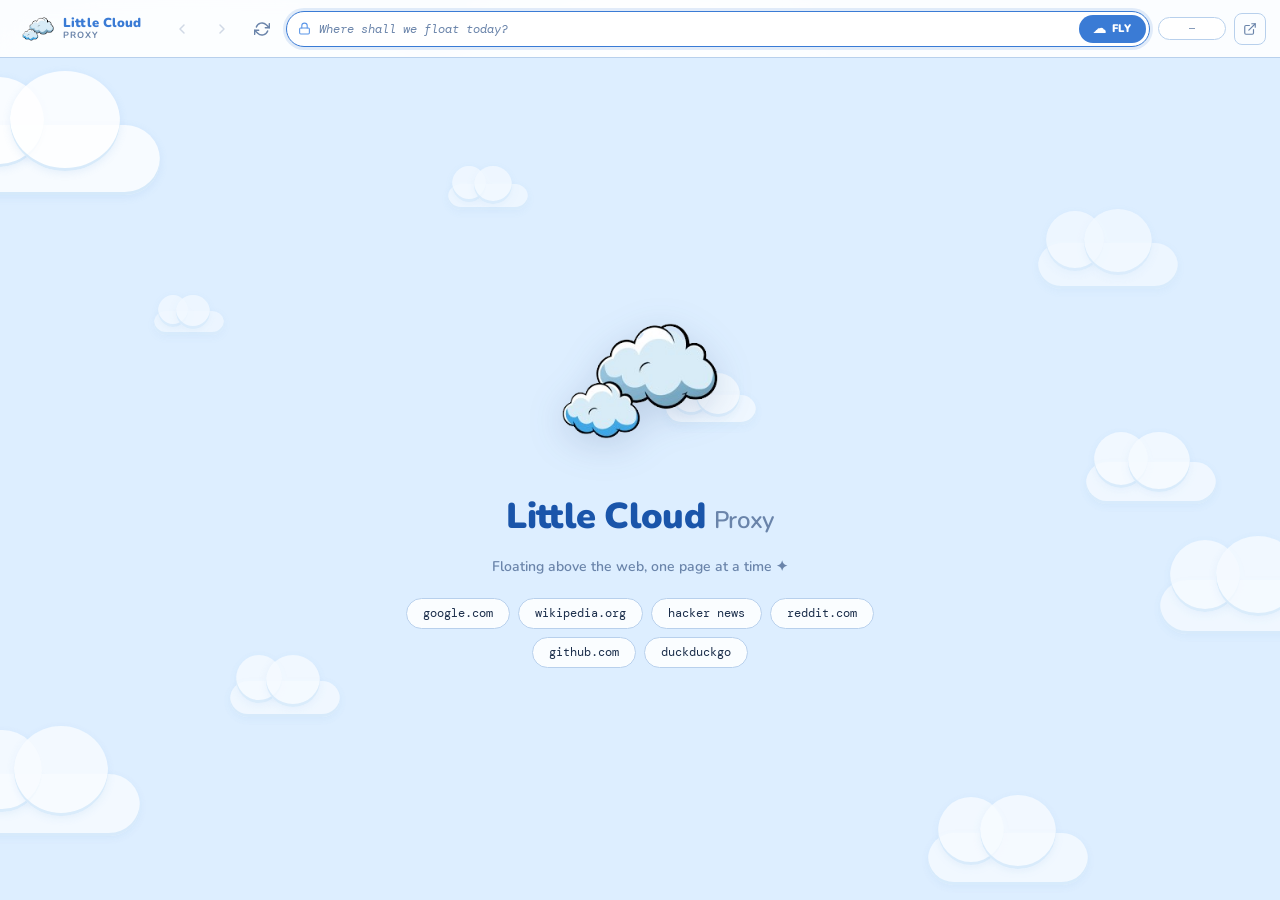
<file: index.html>
<!DOCTYPE html>
<html lang="en">
<head>
  <meta charset="UTF-8">
  <meta name="viewport" content="width=device-width, initial-scale=1.0">
  <title>Little Cloud Proxy</title>
  <link rel="icon" type="image/png" href="favicon.png">
  <link rel="stylesheet" href="style.css">
</head>
<body>

<!-- ── TOP BAR ── -->
<div id="bar">
  <button id="logo" title="Home">
    <img src="favicon.png" id="logo-img" alt="Little Cloud Proxy">
    <div id="logo-text">
      <strong>Little Cloud</strong>
      <small>Proxy</small>
    </div>
  </button>

  <button class="nb" id="back-btn" title="Back" disabled>
    <svg viewBox="0 0 24 24" fill="none" stroke="currentColor" stroke-linecap="round" stroke-linejoin="round">
      <polyline points="15 18 9 12 15 6"/>
    </svg>
  </button>
  <button class="nb" id="fwd-btn" title="Forward" disabled>
    <svg viewBox="0 0 24 24" fill="none" stroke="currentColor" stroke-linecap="round" stroke-linejoin="round">
      <polyline points="9 18 15 12 9 6"/>
    </svg>
  </button>
  <button class="nb" id="refresh-btn" title="Reload">
    <svg viewBox="0 0 24 24" fill="none" stroke="currentColor" stroke-linecap="round" stroke-linejoin="round">
      <polyline points="23 4 23 10 17 10"/>
      <polyline points="1 20 1 14 7 14"/>
      <path d="M3.51 9a9 9 0 0114.85-3.36L23 10M1 14l4.64 4.36A9 9 0 0020.49 15"/>
    </svg>
  </button>

  <div id="url-wrap">
    <span id="lock-icon">
      <svg viewBox="0 0 24 24" fill="none" stroke="currentColor" stroke-linecap="round" stroke-linejoin="round">
        <rect x="3" y="11" width="18" height="11" rx="2"/>
        <path d="M7 11V7a5 5 0 0110 0v4"/>
      </svg>
    </span>
    <input id="url-input" type="text" placeholder="Where shall we float today?" autocomplete="off" spellcheck="false"/>
    <button id="go-btn"><span class="go-cloud">☁</span> FLY</button>
  </div>

  <div id="pill">—</div>

  <button id="open-btn" title="Open in new tab">
    <svg viewBox="0 0 24 24" fill="none" stroke="currentColor" stroke-linecap="round" stroke-linejoin="round">
      <path d="M18 13v6a2 2 0 01-2 2H5a2 2 0 01-2-2V8a2 2 0 012-2h6"/>
      <polyline points="15 3 21 3 21 9"/>
      <line x1="10" y1="14" x2="21" y2="3"/>
    </svg>
  </button>
</div>

<!-- ── MAIN ── -->
<div id="frame-wrap">
  <div id="load-bar"></div>

  <!-- SPLASH -->
  <div id="splash">
    <div class="bg-cloud bc1"></div>
    <div class="bg-cloud bc2"></div>
    <div class="bg-cloud bc3"></div>
    <div class="bg-cloud bc4"></div>
    <div class="bg-cloud bc5"></div>
    <div class="bg-cloud bc6"></div>
    <div class="bg-cloud bc7"></div>
    <div class="bg-cloud bc8"></div>
    <div class="bg-cloud bc9"></div>
    <div class="bg-cloud bc10"></div>

    <div class="hero-wrap">
      <img src="favicon.png" class="hero-img" alt="Little Cloud">
    </div>

    <h1>Little Cloud <span>Proxy</span></h1>
    <p class="tagline">Floating above the web, one page at a time ✦</p>

    <div class="qlinks">
      <a class="ql" data-url="https://google.com">google.com</a>
      <a class="ql" data-url="https://wikipedia.org">wikipedia.org</a>
      <a class="ql" data-url="https://news.ycombinator.com">hacker news</a>
      <a class="ql" data-url="https://reddit.com">reddit.com</a>
      <a class="ql" data-url="https://github.com">github.com</a>
      <a class="ql" data-url="https://duckduckgo.com">duckduckgo</a>
    </div>
  </div>

  <!-- BLOCKED -->
  <div id="blocked">
    <svg class="rain-icon" viewBox="0 0 120 90" xmlns="http://www.w3.org/2000/svg">
      <path d="M94 62 Q64 64 46 56 Q26 56 20 46 Q8 45 6 35 Q2 32 2 24 Q2 14 12 12 Q15 5 26 4 Q38 0 50 7 Q62 2 72 9 Q86 4 94 13 Q106 10 112 20 Q118 22 118 32 Q118 44 104 50 Q100 62 94 62Z" fill="#b0c8e8" stroke="#2a4a7a" stroke-width="2.5" stroke-linejoin="round"/>
      <path d="M14 22 Q30 15 46 20 Q62 14 78 19 Q92 13 108 20" fill="none" stroke="white" stroke-width="2" stroke-linecap="round" opacity="0.7"/>
      <path d="M8 36 Q36 44 72 42 Q94 44 116 36" fill="none" stroke="#7ab8e8" stroke-width="2" stroke-linecap="round" opacity="0.8"/>
      <line x1="32" y1="72" x2="26" y2="86" stroke="#6ab0e0" stroke-width="3" stroke-linecap="round" class="drop d1"/>
      <line x1="52" y1="70" x2="46" y2="84" stroke="#6ab0e0" stroke-width="3" stroke-linecap="round" class="drop d2"/>
      <line x1="72" y1="72" x2="66" y2="86" stroke="#6ab0e0" stroke-width="3" stroke-linecap="round" class="drop d3"/>
      <line x1="92" y1="70" x2="86" y2="84" stroke="#6ab0e0" stroke-width="3" stroke-linecap="round" class="drop d4"/>
    </svg>
    <h2>This cloud got rained out</h2>
    <p>
      The site is blocking embedding with <code>X-Frame-Options</code> or
      <code>Content-Security-Policy: frame-ancestors</code>.
      Make sure your Cloudflare Worker strips those headers from responses.
    </p>
    <button id="ext-btn">Open directly ↗</button>
  </div>

  <iframe id="proxy-frame"
    sandbox="allow-scripts allow-forms allow-popups allow-popups-to-escape-sandbox"
  ></iframe>
</div>

<script src="proxy.js"></script>
</body>
</html>
</file>
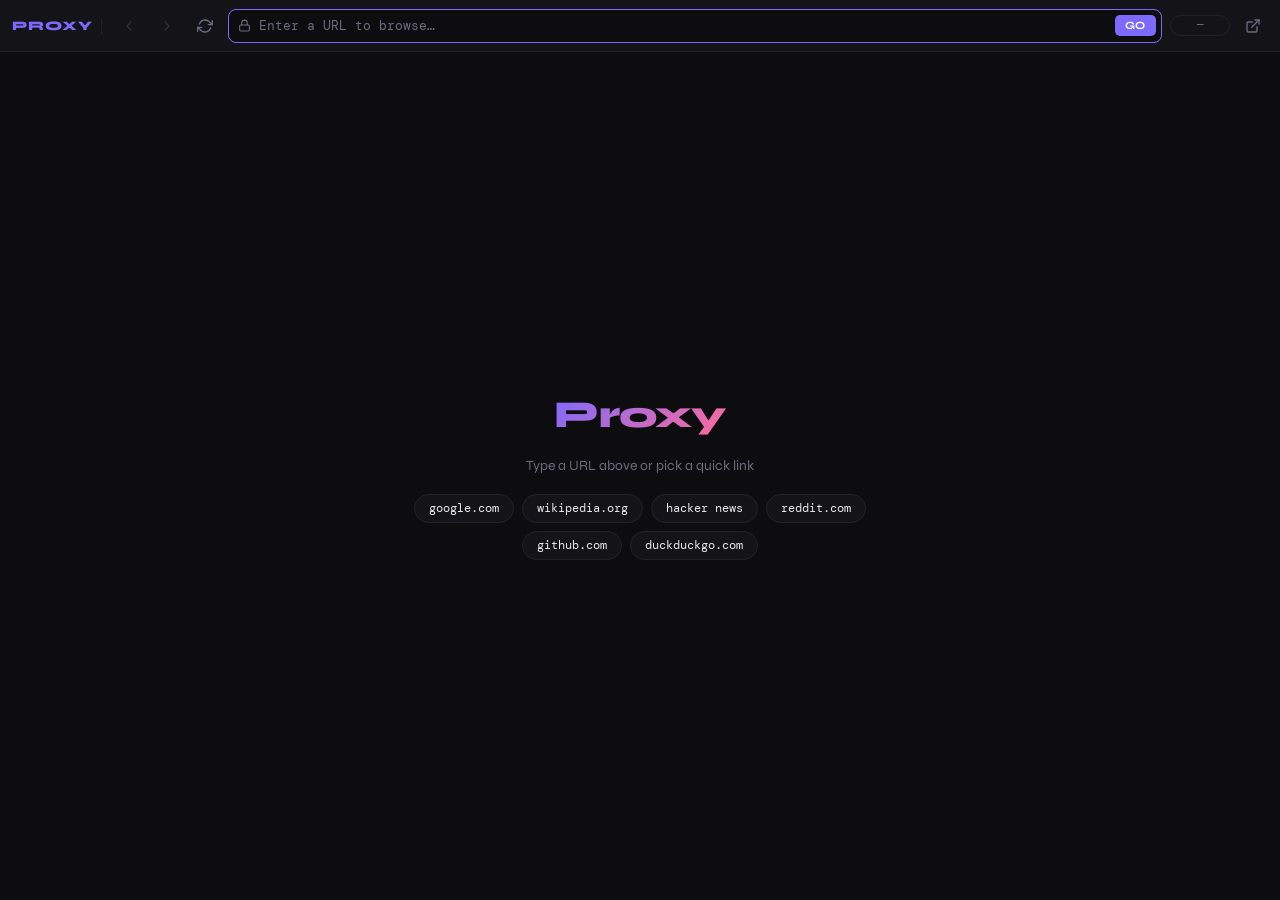
<file: proxy (1).html>
<!DOCTYPE html>
<html lang="en">
<head>
<meta charset="UTF-8">
<meta name="viewport" content="width=device-width, initial-scale=1.0">
<title>Proxy</title>
<style>
  @import url('https://fonts.googleapis.com/css2?family=DM+Mono:wght@300;400;500&family=Syne:wght@400;600;700;800&display=swap');

  :root {
    --bg: #0d0d0f;
    --surface: #141418;
    --border: #222228;
    --accent: #7c6aff;
    --accent2: #ff6a9b;
    --text: #e8e8f0;
    --muted: #6b6b80;
    --bar-h: 52px;
  }

  * { margin: 0; padding: 0; box-sizing: border-box; }

  body {
    font-family: 'Syne', sans-serif;
    background: var(--bg);
    color: var(--text);
    height: 100vh;
    display: flex;
    flex-direction: column;
    overflow: hidden;
  }

  #bar {
    height: var(--bar-h);
    background: var(--surface);
    border-bottom: 1px solid var(--border);
    display: flex;
    align-items: center;
    gap: 8px;
    padding: 0 12px;
    flex-shrink: 0;
    z-index: 10;
  }

  #logo {
    font-size: 13px;
    font-weight: 800;
    letter-spacing: .08em;
    color: var(--accent);
    white-space: nowrap;
    padding-right: 8px;
    border-right: 1px solid var(--border);
    margin-right: 4px;
    text-transform: uppercase;
  }

  .nav-btn {
    background: none;
    border: none;
    color: var(--muted);
    cursor: pointer;
    width: 30px;
    height: 30px;
    border-radius: 6px;
    display: flex;
    align-items: center;
    justify-content: center;
    transition: background .15s, color .15s;
    flex-shrink: 0;
  }
  .nav-btn:hover { background: var(--border); color: var(--text); }
  .nav-btn:disabled { opacity: .3; cursor: default; }
  .nav-btn svg { width: 16px; height: 16px; }

  #url-wrap {
    flex: 1;
    position: relative;
    display: flex;
    align-items: center;
  }

  #lock-icon {
    position: absolute;
    left: 10px;
    color: var(--muted);
    pointer-events: none;
    display: flex;
  }
  #lock-icon svg { width: 13px; height: 13px; }

  #url-input {
    width: 100%;
    height: 34px;
    background: var(--bg);
    border: 1px solid var(--border);
    border-radius: 8px;
    color: var(--text);
    font-family: 'DM Mono', monospace;
    font-size: 12.5px;
    padding: 0 56px 0 30px;
    outline: none;
    transition: border-color .15s;
  }
  #url-input:focus { border-color: var(--accent); }
  #url-input::placeholder { color: var(--muted); }

  #go-btn {
    position: absolute;
    right: 6px;
    background: var(--accent);
    border: none;
    color: #fff;
    font-family: 'Syne', sans-serif;
    font-size: 11px;
    font-weight: 700;
    letter-spacing: .05em;
    padding: 4px 10px;
    border-radius: 5px;
    cursor: pointer;
    transition: opacity .15s;
  }
  #go-btn:hover { opacity: .85; }

  #status-pill {
    font-family: 'DM Mono', monospace;
    font-size: 10.5px;
    color: var(--muted);
    white-space: nowrap;
    padding: 3px 8px;
    border-radius: 20px;
    border: 1px solid var(--border);
    min-width: 60px;
    text-align: center;
    transition: color .2s, border-color .2s;
  }
  #status-pill.loading { color: #f5a623; border-color: #f5a623; }
  #status-pill.ok      { color: #4caf7d; border-color: #4caf7d; }
  #status-pill.err     { color: var(--accent2); border-color: var(--accent2); }

  #frame-wrap {
    flex: 1;
    position: relative;
    background: #fff;
  }

  #proxy-frame {
    width: 100%;
    height: 100%;
    border: none;
    display: block;
  }

  /* ── SPLASH ── */
  #splash {
    position: absolute;
    inset: 0;
    background: var(--bg);
    display: flex;
    flex-direction: column;
    align-items: center;
    justify-content: center;
    gap: 20px;
    z-index: 5;
  }
  #splash h1 {
    font-size: 38px;
    font-weight: 800;
    letter-spacing: -.02em;
    background: linear-gradient(135deg, var(--accent), var(--accent2));
    -webkit-background-clip: text;
    -webkit-text-fill-color: transparent;
  }
  #splash p { color: var(--muted); font-size: 14px; }
  #splash .quick-links {
    display: flex;
    gap: 8px;
    flex-wrap: wrap;
    justify-content: center;
    max-width: 500px;
  }
  #splash .ql {
    background: var(--surface);
    border: 1px solid var(--border);
    color: var(--text);
    font-family: 'DM Mono', monospace;
    font-size: 11.5px;
    padding: 6px 14px;
    border-radius: 20px;
    cursor: pointer;
    transition: border-color .15s, color .15s;
    text-decoration: none;
  }
  #splash .ql:hover { border-color: var(--accent); color: var(--accent); }

  /* ── blocked notice ── */
  #blocked-notice {
    display: none;
    position: absolute;
    inset: 0;
    background: var(--bg);
    flex-direction: column;
    align-items: center;
    justify-content: center;
    gap: 14px;
    z-index: 6;
    text-align: center;
    padding: 40px;
  }
  #blocked-notice.visible { display: flex; }
  #blocked-notice h2 { font-size: 22px; font-weight: 800; color: var(--accent2); }
  #blocked-notice p { color: var(--muted); font-size: 13px; max-width: 460px; line-height: 1.6; }
  #blocked-notice code {
    font-family: 'DM Mono', monospace;
    font-size: 11px;
    background: var(--surface);
    border: 1px solid var(--border);
    border-radius: 4px;
    padding: 2px 6px;
    color: var(--accent);
  }
  #open-external-btn {
    background: var(--accent);
    border: none;
    color: #fff;
    font-family: 'Syne', sans-serif;
    font-weight: 700;
    font-size: 13px;
    padding: 10px 24px;
    border-radius: 8px;
    cursor: pointer;
    margin-top: 6px;
    transition: opacity .15s;
  }
  #open-external-btn:hover { opacity: .85; }

  /* loading bar */
  #loading-bar {
    position: absolute;
    top: 0; left: 0;
    height: 2px;
    width: 0%;
    background: linear-gradient(90deg, var(--accent), var(--accent2));
    z-index: 20;
    pointer-events: none;
    opacity: 0;
    transition: opacity .3s;
  }
  #loading-bar.running {
    opacity: 1;
    animation: loadpulse 1.4s ease-in-out infinite;
  }
  @keyframes loadpulse {
    0%   { width: 0%;  }
    60%  { width: 75%; }
    100% { width: 95%; }
  }
  #loading-bar.done {
    width: 100%;
    animation: none;
    opacity: 0;
    transition: opacity .4s .1s;
  }
</style>
</head>
<body>

<div id="bar">
  <span id="logo">Proxy</span>

  <button class="nav-btn" id="back-btn" title="Back" disabled>
    <svg viewBox="0 0 24 24" fill="none" stroke="currentColor" stroke-width="2" stroke-linecap="round" stroke-linejoin="round"><polyline points="15 18 9 12 15 6"/></svg>
  </button>
  <button class="nav-btn" id="fwd-btn" title="Forward" disabled>
    <svg viewBox="0 0 24 24" fill="none" stroke="currentColor" stroke-width="2" stroke-linecap="round" stroke-linejoin="round"><polyline points="9 18 15 12 9 6"/></svg>
  </button>
  <button class="nav-btn" id="refresh-btn" title="Reload">
    <svg viewBox="0 0 24 24" fill="none" stroke="currentColor" stroke-width="2" stroke-linecap="round" stroke-linejoin="round">
      <polyline points="23 4 23 10 17 10"/><polyline points="1 20 1 14 7 14"/>
      <path d="M3.51 9a9 9 0 0114.85-3.36L23 10M1 14l4.64 4.36A9 9 0 0020.49 15"/>
    </svg>
  </button>

  <div id="url-wrap">
    <span id="lock-icon">
      <svg viewBox="0 0 24 24" fill="none" stroke="currentColor" stroke-width="2" stroke-linecap="round" stroke-linejoin="round">
        <rect x="3" y="11" width="18" height="11" rx="2" ry="2"/>
        <path d="M7 11V7a5 5 0 0110 0v4"/>
      </svg>
    </span>
    <input id="url-input" type="text" placeholder="Enter a URL to browse…" autocomplete="off" spellcheck="false"/>
    <button id="go-btn">GO</button>
  </div>

  <div id="status-pill">—</div>

  <button class="nav-btn" id="open-btn" title="Open in new tab">
    <svg viewBox="0 0 24 24" fill="none" stroke="currentColor" stroke-width="2" stroke-linecap="round" stroke-linejoin="round">
      <path d="M18 13v6a2 2 0 01-2 2H5a2 2 0 01-2-2V8a2 2 0 012-2h6"/>
      <polyline points="15 3 21 3 21 9"/><line x1="10" y1="14" x2="21" y2="3"/>
    </svg>
  </button>
</div>

<div id="frame-wrap">
  <div id="loading-bar"></div>

  <div id="splash">
    <h1>Proxy</h1>
    <p>Type a URL above or pick a quick link</p>
    <div class="quick-links">
      <a class="ql" data-url="https://google.com">google.com</a>
      <a class="ql" data-url="https://wikipedia.org">wikipedia.org</a>
      <a class="ql" data-url="https://news.ycombinator.com">hacker news</a>
      <a class="ql" data-url="https://reddit.com">reddit.com</a>
      <a class="ql" data-url="https://github.com">github.com</a>
      <a class="ql" data-url="https://duckduckgo.com">duckduckgo.com</a>
    </div>
  </div>

  <!-- shown when a site blocks framing -->
  <div id="blocked-notice">
    <h2>Site blocked framing</h2>
    <p>
      This site sends a <code>X-Frame-Options</code> or <code>Content-Security-Policy: frame-ancestors</code>
      header that prevents it from being embedded. To fix this your Cloudflare Worker needs to
      strip those headers from responses. You can still open the page directly:
    </p>
    <button id="open-external-btn">Open in new tab ↗</button>
  </div>

  <!--
    NO allow-same-origin — prevents the iframe from accessing parent document.
    allow-forms lets form submits work.
    allow-popups lets window.open() inside pages work; allow-popups-to-escape-sandbox
    means those popups are NOT sandboxed (so they behave like normal tabs).
    allow-top-navigation-by-user-activation lets the page navigate the top frame
    only on a real user gesture — we intercept this with postMessage instead.
  -->
  <iframe id="proxy-frame"
    sandbox="allow-scripts allow-forms allow-popups allow-popups-to-escape-sandbox"
  ></iframe>
</div>

<script>
const PROXY = 'https://little-cloud-efc0.detlaffcameron.workers.dev/';

const frame      = document.getElementById('proxy-frame');
const urlInput   = document.getElementById('url-input');
const goBtn      = document.getElementById('go-btn');
const backBtn    = document.getElementById('back-btn');
const fwdBtn     = document.getElementById('fwd-btn');
const refreshBtn = document.getElementById('refresh-btn');
const openBtn    = document.getElementById('open-btn');
const splash     = document.getElementById('splash');
const pill       = document.getElementById('status-pill');
const loadBar    = document.getElementById('loading-bar');
const blockedEl  = document.getElementById('blocked-notice');
const openExtBtn = document.getElementById('open-external-btn');

let navHistory = [];
let histIdx    = -1;
let currentRaw = '';  // the real (non-proxied) URL currently loaded

// ── Helpers ──────────────────────────────────────────────────────────────────

function ensureScheme(url) {
  url = url.trim();
  if (!url) return '';
  if (/^https?:\/\//i.test(url)) return url;
  // treat bare domains as https
  return 'https://' + url;
}

function toProxy(url) {
  return PROXY + url;
}

function fromProxy(src) {
  // strip the proxy prefix to get the original URL
  if (src && src.startsWith(PROXY)) return src.slice(PROXY.length);
  return src;
}

// ── Loading state ─────────────────────────────────────────────────────────────

function setLoading(on) {
  if (on) {
    pill.textContent = 'loading';
    pill.className   = 'loading';
    loadBar.className = 'running';
  } else {
    pill.textContent = 'ready';
    pill.className   = 'ok';
    loadBar.className = 'done';
  }
}

function setError() {
  pill.textContent = 'blocked';
  pill.className   = 'err';
  loadBar.className = 'done';
}

// ── Navigation ────────────────────────────────────────────────────────────────

function navigate(rawUrl, push = true) {
  rawUrl = ensureScheme(rawUrl);
  if (!rawUrl) return;

  currentRaw = rawUrl;
  urlInput.value = rawUrl;
  blockedEl.classList.remove('visible');
  splash.style.display = 'none';
  setLoading(true);

  if (push) {
    navHistory = navHistory.slice(0, histIdx + 1);
    navHistory.push(rawUrl);
    histIdx = navHistory.length - 1;
  }
  updateNavBtns();

  // Set iframe src to the proxied URL
  frame.src = toProxy(rawUrl);
}

function updateNavBtns() {
  backBtn.disabled = histIdx <= 0;
  fwdBtn.disabled  = histIdx >= navHistory.length - 1;
}

// ── Iframe events ─────────────────────────────────────────────────────────────

frame.addEventListener('load', () => {
  setLoading(false);

  // When the iframe loads about:blank (initial state) skip
  if (!frame.src || frame.src === 'about:blank') return;

  // Inject a small script via srcdoc trick won't work without allow-same-origin.
  // Instead we use a Service Worker approach — but the simplest reliable method
  // for a single HTML file is to re-write the page through the worker with an
  // injected <base> tag + link-rewriting script baked into the HTML by the worker.
  //
  // For now: we CAN'T access iframe internals without allow-same-origin (by design).
  // The correct solution is to have the Cloudflare Worker rewrite all href/src/action
  // attributes in the HTML it returns so they already point back through the proxy.
  // The script below is a best-effort attempt using postMessage for pages that
  // happen to allow it.

  // Notify the bar that we loaded
  const proxiedSrc = frame.src;
  const raw = fromProxy(proxiedSrc);
  if (raw) {
    currentRaw = raw;
    urlInput.value = raw;
    if (navHistory[histIdx] !== raw) navHistory[histIdx] = raw;
  }
});

// Detect framing blocks: if the frame errors or stays on chrome-error page
frame.addEventListener('error', () => {
  setError();
  blockedEl.classList.add('visible');
});

// Heuristic: if the frame src is still the proxy URL but the actual content
// ended up on chrome-error://, the load event fires with an error page.
// We detect this by checking for a very fast load of the error page.
let loadStart = 0;
const origNavigate = navigate;

// Wrap navigate to track timing
function navigateWrapped(rawUrl, push = true) {
  loadStart = Date.now();
  origNavigate(rawUrl, push);
}

// Override with wrapped version
window.navigate = navigateWrapped;

frame.addEventListener('load', () => {
  // If load fires extremely fast (<100ms) with no content, likely a block
  const elapsed = Date.now() - loadStart;
  if (elapsed < 150 && loadStart > 0) {
    // Could be a block, but also could be a cache hit — don't auto-flag
  }
  loadStart = 0;
});

// ── postMessage: receive navigation events from injected worker script ────────
// If the worker injects a script that sends postMessage on link click, catch here.
window.addEventListener('message', (e) => {
  // Only trust messages from our proxy origin
  if (!e.origin.includes('detlaffcameron.workers.dev') &&
      e.origin !== window.location.origin) return;

  const { type, url } = e.data || {};
  if (type === 'navigate' && url) {
    navigate(url);
  }
  if (type === 'title' && e.data.title) {
    document.title = e.data.title + ' — Proxy';
  }
});

// ── Controls ──────────────────────────────────────────────────────────────────

goBtn.addEventListener('click', () => navigate(urlInput.value));
urlInput.addEventListener('keydown', e => {
  if (e.key === 'Enter') navigate(urlInput.value);
});

backBtn.addEventListener('click', () => {
  if (histIdx > 0) { histIdx--; navigate(navHistory[histIdx], false); updateNavBtns(); }
});
fwdBtn.addEventListener('click', () => {
  if (histIdx < navHistory.length - 1) { histIdx++; navigate(navHistory[histIdx], false); updateNavBtns(); }
});
refreshBtn.addEventListener('click', () => {
  if (currentRaw) navigate(currentRaw, false);
});
openBtn.addEventListener('click', () => {
  if (currentRaw) window.open(currentRaw, '_blank');
});
openExtBtn.addEventListener('click', () => {
  if (currentRaw) window.open(currentRaw, '_blank');
});

// Quick links
document.querySelectorAll('.ql').forEach(el => {
  el.addEventListener('click', e => {
    e.preventDefault();
    navigate(el.dataset.url);
  });
});

urlInput.focus();
</script>
</body>
</html>
</file>
<file: style.css>
@import url('https://fonts.googleapis.com/css2?family=DM+Mono:ital,wght@0,300;0,400;0,500;1,300&family=Nunito:wght@400;600;700;800;900&display=swap');

:root {
  --sky:     #ddeeff;
  --sky2:    #c8e0f8;
  --sky3:    #eef5ff;
  --cloud:   #ffffff;
  --blue:    #3a7bd5;
  --blue2:   #5b96e8;
  --blue3:   #1a55aa;
  --text:    #1a2d4a;
  --muted:   #6a84aa;
  --border:  #b8d0ec;
  --success: #1e8c52;
  --warn:    #c07000;
  --danger:  #c0284a;
  --bar-h:   58px;
  --radius:  999px;
}

* {
  margin: 0;
  padding: 0;
  box-sizing: border-box;
}

html, body {
  height: 100%;
  font-family: 'Nunito', sans-serif;
  background: var(--sky);
  color: var(--text);
  overflow: hidden;
  display: flex;
  flex-direction: column;
}

body::before {
  content: '';
  position: fixed;
  inset: 0;
  pointer-events: none;
  z-index: 0;
  background:
    radial-gradient(ellipse 500px 260px at 15% 18%, rgba(255,255,255,.75) 0%, transparent 70%),
    radial-gradient(ellipse 380px 200px at 80% 72%, rgba(196,220,255,.55) 0%, transparent 70%),
    radial-gradient(ellipse 300px 160px at 50%  5%, rgba(255,255,255,.6)  0%, transparent 70%),
    radial-gradient(ellipse 280px 150px at 92% 20%, rgba(220,235,255,.4)  0%, transparent 65%);
}

#bar {
  position: relative;
  z-index: 10;
  height: var(--bar-h);
  background: rgba(255, 255, 255, .88);
  backdrop-filter: blur(12px);
  -webkit-backdrop-filter: blur(12px);
  border-bottom: 1px solid var(--border);
  display: flex;
  align-items: center;
  gap: 8px;
  padding: 0 14px;
  flex-shrink: 0;
}

#logo {
  display: flex;
  align-items: center;
  gap: 7px;
  padding: 4px 14px 4px 6px;
  margin-right: 2px;
  flex-shrink: 0;
  cursor: pointer;
  user-select: none;
  background: none;
  border: none;
  border-radius: 8px;
  transition: background .12s;
  font-family: inherit;
  text-align: left;
}

#logo:hover  { background: var(--sky2); }
#logo:active { background: var(--sky2); opacity: .8; }

#logo-img {
  width: 36px;
  height: 36px;
  object-fit: contain;
  flex-shrink: 0;
  pointer-events: none;
}

#logo-text { line-height: 1.1; pointer-events: none; }

#logo-text strong {
  display: block;
  font-size: 13px;
  font-weight: 900;
  color: var(--blue);
  letter-spacing: .01em;
}

#logo-text small {
  display: block;
  font-size: 9px;
  font-weight: 700;
  color: var(--muted);
  letter-spacing: .12em;
  text-transform: uppercase;
}

.nb {
  background: none;
  border: none;
  color: var(--muted);
  cursor: pointer;
  width: 32px;
  height: 32px;
  border-radius: 8px;
  display: flex;
  align-items: center;
  justify-content: center;
  transition: background .12s, color .12s;
  flex-shrink: 0;
}

.nb:hover:not(:disabled) {
  background: var(--sky2);
  color: var(--blue);
}

.nb:disabled {
  opacity: .3;
  cursor: default;
}

.nb svg {
  width: 16px;
  height: 16px;
  stroke-width: 2.2;
}

#url-wrap {
  flex: 1;
  position: relative;
  display: flex;
  align-items: center;
}

#lock-icon {
  position: absolute;
  left: 12px;
  color: var(--blue2);
  pointer-events: none;
  display: flex;
  align-items: center;
}

#lock-icon svg {
  width: 13px;
  height: 13px;
  stroke-width: 2;
}

#url-input {
  width: 100%;
  height: 36px;
  background: var(--sky3);
  border: 1.5px solid var(--border);
  border-radius: var(--radius);
  color: var(--text);
  font-family: 'DM Mono', monospace;
  font-size: 12px;
  padding: 0 80px 0 32px;
  outline: none;
  transition: border-color .15s, box-shadow .15s;
}

#url-input:focus {
  border-color: var(--blue);
  box-shadow: 0 0 0 3px rgba(58, 123, 213, .14);
  background: #fff;
}

#url-input::placeholder {
  color: var(--muted);
  font-style: italic;
}

#go-btn {
  position: absolute;
  right: 4px;
  height: 28px;
  background: var(--blue);
  border: none;
  color: #fff;
  font-family: 'Nunito', sans-serif;
  font-size: 11px;
  font-weight: 900;
  letter-spacing: .07em;
  padding: 0 14px;
  border-radius: var(--radius);
  cursor: pointer;
  transition: background .12s, transform .08s;
  display: flex;
  align-items: center;
  gap: 5px;
}

#go-btn:hover  { background: var(--blue3); transform: scale(1.03); }
#go-btn:active { transform: scale(.97); }

#go-btn .go-cloud { font-size: 13px; }

#pill {
  font-family: 'DM Mono', monospace;
  font-size: 10px;
  font-weight: 400;
  white-space: nowrap;
  padding: 4px 11px;
  border-radius: var(--radius);
  border: 1.5px solid var(--border);
  background: var(--cloud);
  color: var(--muted);
  min-width: 68px;
  text-align: center;
  transition: all .2s;
}

#pill.loading { color: var(--warn);    border-color: #f0a030; background: #fff9ee; }
#pill.ok      { color: var(--success); border-color: #50c08a; background: #edfaf3; }
#pill.err     { color: var(--danger);  border-color: #e07090; background: #fff0f3; }

#open-btn {
  background: none;
  border: 1.5px solid var(--border);
  color: var(--muted);
  border-radius: 8px;
  width: 32px;
  height: 32px;
  cursor: pointer;
  display: flex;
  align-items: center;
  justify-content: center;
  transition: background .12s, border-color .12s, color .12s;
  flex-shrink: 0;
}

#open-btn:hover {
  background: var(--sky2);
  border-color: var(--blue2);
  color: var(--blue);
}

#open-btn svg {
  width: 14px;
  height: 14px;
  stroke-width: 2;
}

#frame-wrap {
  flex: 1;
  position: relative;
  z-index: 1;
  background: #fff;
}

#proxy-frame {
  width: 100%;
  height: 100%;
  border: none;
  display: block;
}

#load-bar {
  position: absolute;
  top: 0;
  left: 0;
  height: 3px;
  width: 0%;
  opacity: 0;
  background: linear-gradient(90deg, var(--blue), var(--blue2), #90c8ff);
  border-radius: 0 3px 3px 0;
  z-index: 30;
  pointer-events: none;
  transition: opacity .25s;
}

#load-bar.go {
  opacity: 1;
  animation: lbpulse 1.8s ease-in-out infinite;
}

@keyframes lbpulse {
  0%   { width: 0%;  }
  55%  { width: 68%; }
  100% { width: 90%; }
}

#load-bar.done {
  width: 100%;
  animation: none;
  opacity: 0;
  transition: opacity .4s .1s;
}

#splash {
  position: absolute;
  inset: 0;
  background: var(--sky);
  display: flex;
  flex-direction: column;
  align-items: center;
  justify-content: center;
  gap: 22px;
  z-index: 5;
  overflow: hidden;
}

.bg-cloud {
  position: absolute;
  pointer-events: none;
  background: rgba(255,255,255,.78);
  border-radius: 50px;
  box-shadow: 0 2px 8px rgba(100,160,220,.12), inset 0 -3px 0 rgba(180,215,245,.5);
}

.bg-cloud::before,
.bg-cloud::after {
  content: '';
  position: absolute;
  background: rgba(255,255,255,.82);
  border-radius: 50%;
  box-shadow: inherit;
}

.bc1 {
  width: 220px; height: 70px;
  top: 8%; left: -60px;
  animation: drift1 32s linear infinite;
}
.bc1::before { width: 90px; height: 90px; bottom: 28px; left: 14px; }
.bc1::after  { width: 110px; height: 100px; bottom: 24px; left: 70px; }

.bc2 {
  width: 170px; height: 54px;
  top: 62%; right: -50px;
  opacity: .7;
  animation: drift2 40s linear infinite;
}
.bc2::before { width: 70px; height: 72px; bottom: 22px; left: 10px; }
.bc2::after  { width: 84px; height: 80px; bottom: 18px; left: 56px; }

.bc3 {
  width: 140px; height: 46px;
  top: 22%; right: 8%;
  opacity: .6;
  animation: drift1 26s linear infinite 5s;
}
.bc3::before { width: 58px; height: 60px; bottom: 18px; left: 8px; }
.bc3::after  { width: 68px; height: 66px; bottom: 14px; left: 46px; }

.bc4 {
  width: 110px; height: 36px;
  top: 74%; left: 18%;
  opacity: .7;
  animation: drift2 48s linear infinite 10s;
}
.bc4::before { width: 46px; height: 48px; bottom: 14px; left: 6px; }
.bc4::after  { width: 54px; height: 52px; bottom: 10px; left: 36px; }

.bc5 {
  width: 90px; height: 30px;
  top: 40%; left: 52%;
  opacity: .68;
  animation: drift1 22s linear infinite 14s;
}
.bc5::before { width: 38px; height: 40px; bottom: 10px; left: 6px; }
.bc5::after  { width: 44px; height: 44px; bottom: 8px; left: 30px; }

.bc6 {
  width: 190px; height: 62px;
  top: 85%; left: -50px;
  opacity: .8;
  animation: drift1 36s linear infinite 2s;
}
.bc6::before { width: 80px; height: 82px; bottom: 24px; left: 12px; }
.bc6::after  { width: 94px; height: 90px; bottom: 20px; left: 64px; }

.bc7 {
  width: 130px; height: 42px;
  top: 48%; right: 5%;
  opacity: .72;
  animation: drift2 29s linear infinite 7s;
}
.bc7::before { width: 54px; height: 56px; bottom: 16px; left: 8px; }
.bc7::after  { width: 62px; height: 60px; bottom: 12px; left: 42px; }

.bc8 {
  width: 80px; height: 26px;
  top: 15%; left: 35%;
  opacity: .62;
  animation: drift2 18s linear infinite 3s;
}
.bc8::before { width: 34px; height: 36px; bottom: 8px; left: 4px; }
.bc8::after  { width: 38px; height: 38px; bottom: 6px; left: 26px; }

.bc9 {
  width: 160px; height: 52px;
  top: 92%; right: 15%;
  opacity: .75;
  animation: drift2 42s linear infinite 16s;
}
.bc9::before { width: 66px; height: 68px; bottom: 20px; left: 10px; }
.bc9::after  { width: 76px; height: 74px; bottom: 16px; left: 52px; }

.bc10 {
  width: 70px; height: 24px;
  top: 30%; left: 12%;
  opacity: .58;
  animation: drift1 16s linear infinite 9s;
}
.bc10::before { width: 30px; height: 32px; bottom: 8px; left: 4px; }
.bc10::after  { width: 34px; height: 34px; bottom: 6px; left: 22px; }

@keyframes drift1 {
  from { transform: translateX(0); }
  to   { transform: translateX(120vw); }
}
@keyframes drift2 {
  from { transform: translateX(0); }
  to   { transform: translateX(-120vw); }
}

.hero-wrap {
  flex-shrink: 0;
  animation: float 5s ease-in-out infinite;
  filter: drop-shadow(0 8px 18px rgba(42,74,122,.18));
}

.hero-img {
  width: 180px;
  height: 180px;
  object-fit: contain;
}

.sun-group {
  animation: sunpulse 3s ease-in-out infinite;
  transform-origin: 170px 44px;
}

@keyframes sunpulse {
  0%, 100% { opacity: 1; }
  50%       { opacity: .85; }
}

@keyframes float {
  0%, 100% { transform: translateY(0) rotate(-1deg); }
  50%       { transform: translateY(-10px) rotate(1deg); }
}

#splash h1 {
  font-size: 36px;
  font-weight: 900;
  color: var(--blue3);
  letter-spacing: -.02em;
  text-align: center;
  line-height: 1;
}

#splash h1 span {
  color: var(--muted);
  font-weight: 600;
  font-size: 24px;
}

#splash .tagline {
  color: var(--muted);
  font-size: 14px;
  font-weight: 600;
  text-align: center;
}

.qlinks {
  display: flex;
  gap: 8px;
  flex-wrap: wrap;
  justify-content: center;
  max-width: 500px;
}

.ql {
  background: rgba(255, 255, 255, .85);
  border: 1.5px solid var(--border);
  color: var(--text);
  font-family: 'DM Mono', monospace;
  font-size: 11.5px;
  padding: 7px 16px;
  border-radius: var(--radius);
  cursor: pointer;
  transition: border-color .12s, color .12s, transform .1s, box-shadow .12s;
  text-decoration: none;
  backdrop-filter: blur(4px);
}

.ql:hover {
  border-color: var(--blue);
  color: var(--blue);
  transform: translateY(-2px);
  box-shadow: 0 4px 14px rgba(58, 123, 213, .15);
}

#blocked {
  display: none;
  position: absolute;
  inset: 0;
  background: var(--sky);
  flex-direction: column;
  align-items: center;
  justify-content: center;
  gap: 16px;
  z-index: 6;
  text-align: center;
  padding: 40px;
}

#blocked.show { display: flex; }

.rain-icon {
  width: 120px;
  height: 90px;
  animation: float 5s ease-in-out infinite;
  filter: drop-shadow(0 4px 10px rgba(42,74,122,.18));
  overflow: visible;
}

.rain-icon .drop {
  animation: rain .9s ease-in infinite;
}

.rain-icon .d1 { animation-delay: 0s; }
.rain-icon .d2 { animation-delay: .25s; }
.rain-icon .d3 { animation-delay: .5s; }
.rain-icon .d4 { animation-delay: .15s; }

@keyframes rain {
  0%   { transform: translateY(-4px); opacity: 1; }
  100% { transform: translateY(10px); opacity: 0; }
}

#blocked h2 {
  font-size: 22px;
  font-weight: 900;
  color: var(--text);
}

#blocked p {
  color: var(--muted);
  font-size: 13px;
  max-width: 440px;
  line-height: 1.7;
  font-weight: 600;
}

#blocked code {
  font-family: 'DM Mono', monospace;
  font-size: 11px;
  background: rgba(255, 255, 255, .8);
  border: 1px solid var(--border);
  border-radius: 5px;
  padding: 2px 7px;
  color: var(--blue);
}

#ext-btn {
  background: var(--blue);
  border: none;
  color: #fff;
  font-family: 'Nunito', sans-serif;
  font-weight: 900;
  font-size: 13px;
  padding: 11px 28px;
  border-radius: var(--radius);
  cursor: pointer;
  transition: background .12s, transform .08s;
  box-shadow: 0 4px 16px rgba(58, 123, 213, .28);
}

#ext-btn:hover  { background: var(--blue3); transform: scale(1.03); }
#ext-btn:active { transform: scale(.97); }
</file>
